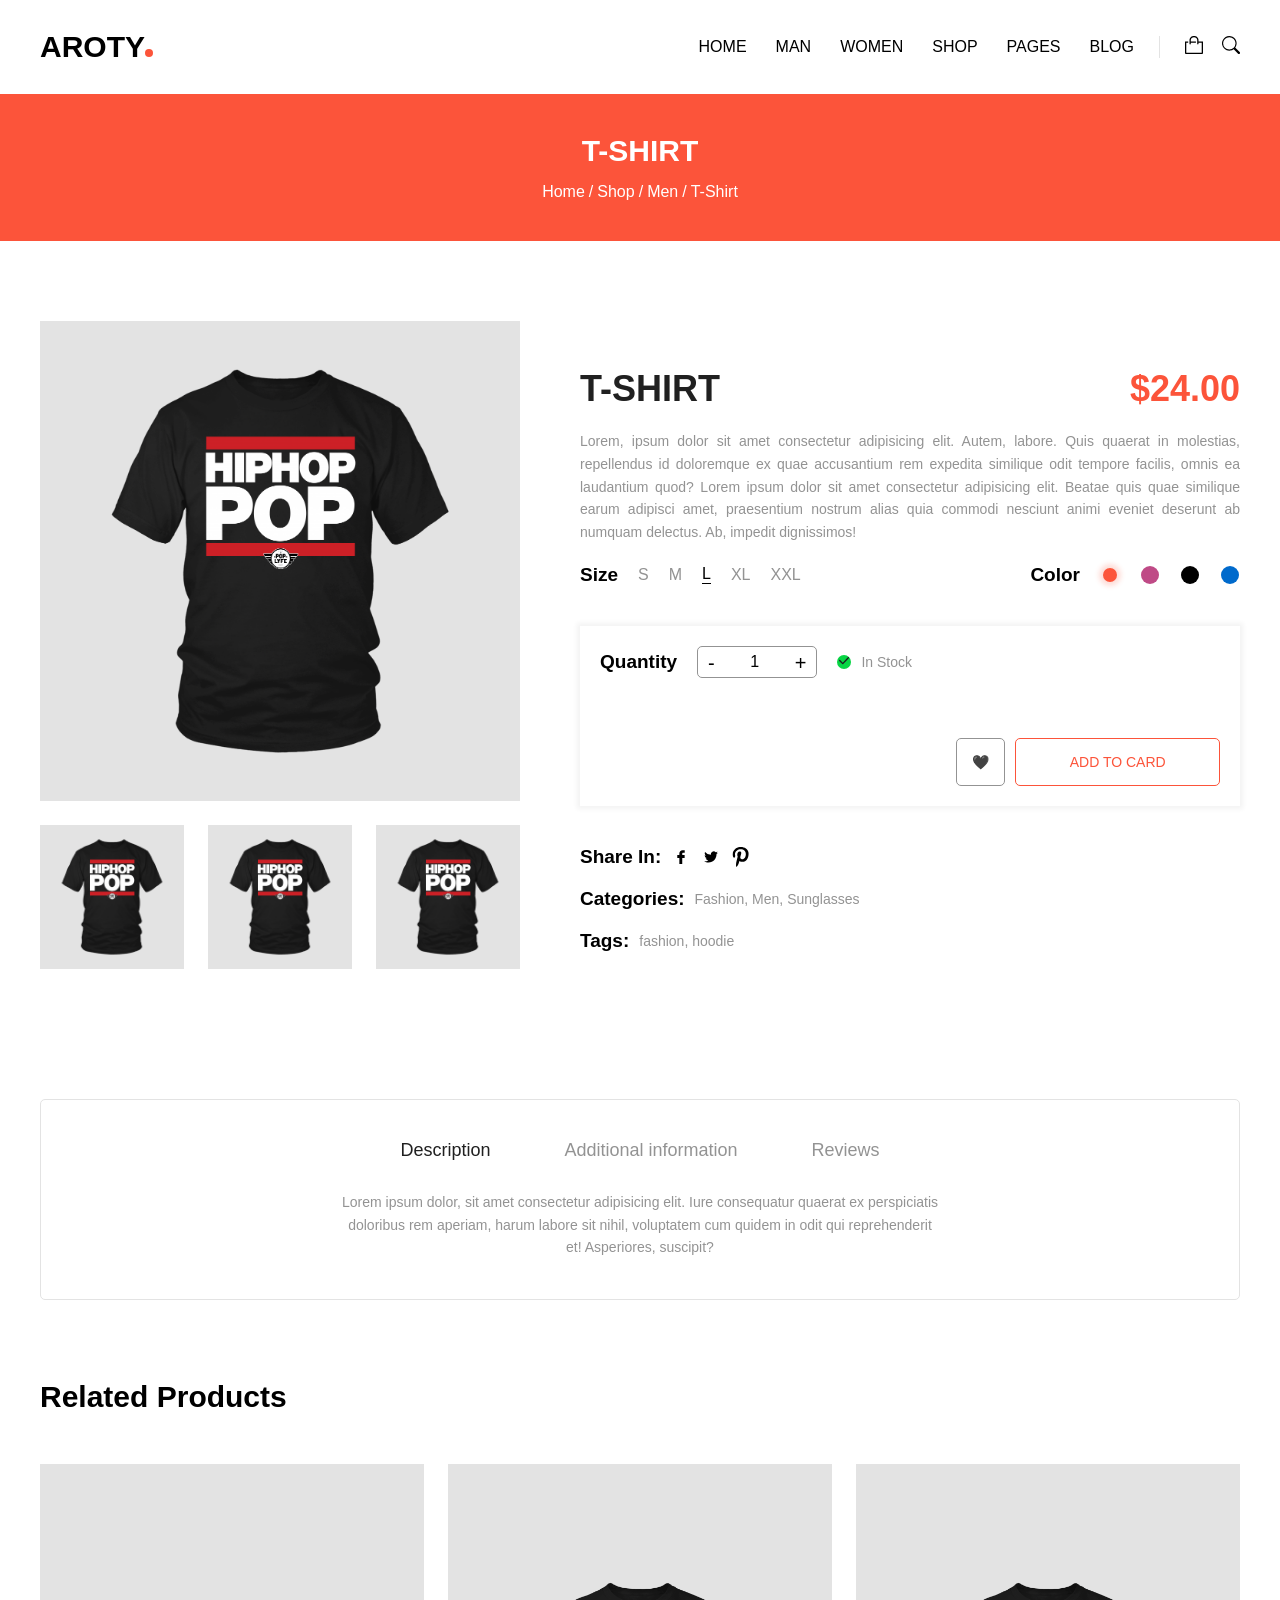
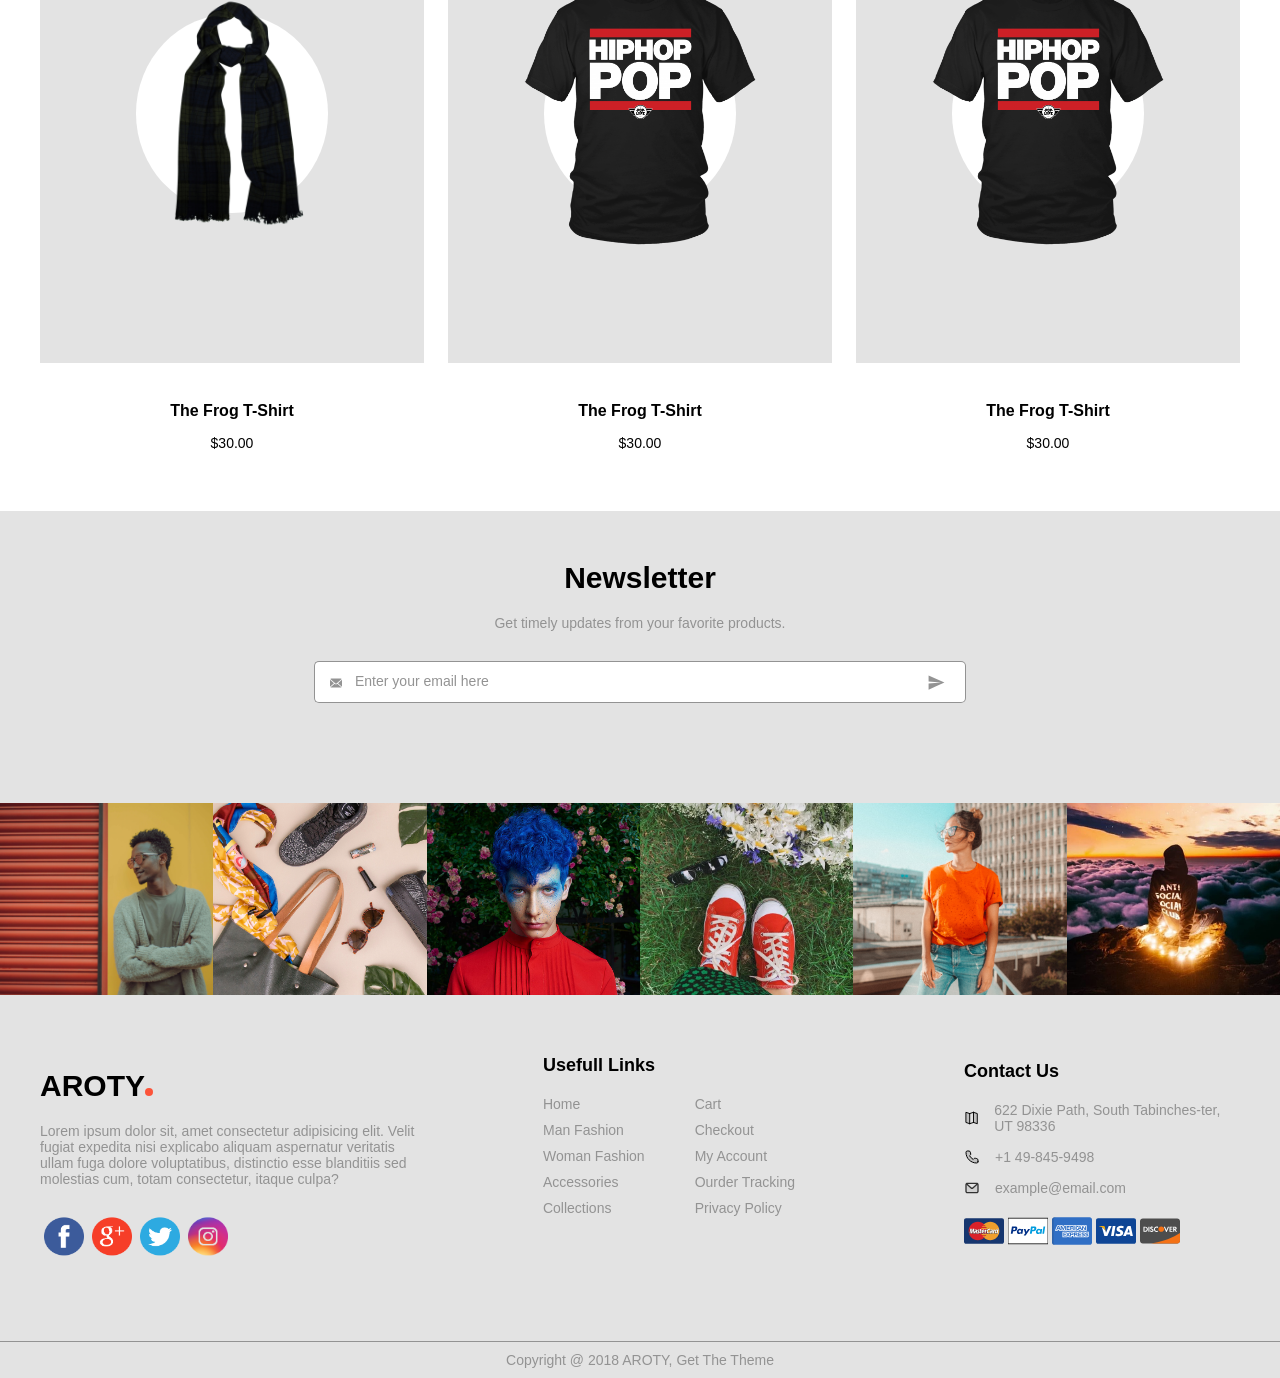
<file: assets/pages/product.html>
<!DOCTYPE html>
<html lang="rus">
<head>
    <meta charset="UTF-8">
    <meta http-equiv="X-UA-Compatible" content="IE=edge">
    <meta name="viewport" content="width=device-width, initial-scale=1.0">
    <title>Document</title>

    <link rel="stylesheet" href="../css/style.css">
</head>
<body>
    <div class="wrapper">
        <header>
            <div class="logo">
                <h2>aroty</h2>
                <div class="circle"></div>
            </div>
            <div class="nav-container">
                <div class="nav-links">
                    <a href="">home</a>
                    <a href="">man</a>
                    <a href="">women</a>
                    <a href="">shop</a>
                    <a href="">pages</a>
                    <a href="">blog</a>
                </div>
                <div class="nav-icons">
                    <svg width="18" height="18" viewBox="0 0 24 24" fill="currentColor" xmlns="http://www.w3.org/2000/svg">
                        <path d="M18 7.47418V5.25822C18 4.5677 17.8448 3.88394 17.5433 3.24598C17.2417 2.60803 16.7998 2.02837 16.2426 1.5401C15.6855 1.05183 15.0241 0.664508 14.2961 0.400258C13.5681 0.136008 12.7879 0 12 0C11.2121 0 10.4319 0.136008 9.7039 0.400258C8.97595 0.664508 8.31451 1.05183 7.75736 1.5401C7.20021 2.02837 6.75825 2.60803 6.45672 3.24598C6.1552 3.88394 6 4.5677 6 5.25822V10.5164C6 10.7157 6.09031 10.9067 6.25105 11.0476C6.4118 11.1885 6.62981 11.2676 6.85714 11.2676C7.08447 11.2676 7.30249 11.1885 7.46323 11.0476C7.62398 10.9067 7.71429 10.7157 7.71429 10.5164V8.97653H14.5714V7.47418H7.71429V5.25822C7.71429 4.2621 8.16582 3.30678 8.96954 2.60242C9.77327 1.89805 10.8634 1.50235 12 1.50235C13.1366 1.50235 14.2267 1.89805 15.0305 2.60242C15.8342 3.30678 16.2857 4.2621 16.2857 5.25822V10.4789C16.2857 10.6781 16.376 10.8692 16.5368 11.01C16.6975 11.1509 16.9155 11.23 17.1429 11.23C17.3702 11.23 17.5882 11.1509 17.7489 11.01C17.9097 10.8692 18 10.6781 18 10.4789V8.97653H22.2857V22.4977H1.71429V8.97653H4.28571V7.47418H0V22.5653C0 22.9458 0.172484 23.3107 0.479508 23.5798C0.786532 23.8488 1.20295 24 1.63714 24H22.3629C22.7971 24 23.2135 23.8488 23.5205 23.5798C23.8275 23.3107 24 22.9458 24 22.5653V7.47418H18Z"/>
                    </svg>
                    <svg xmlns="http://www.w3.org/2000/svg" width="18" height="18" fill="currentColor" class="bi bi-search" viewBox="0 0 16 16"> 
                        <path d="M11.742 10.344a6.5 6.5 0 1 0-1.397 1.398h-.001c.03.04.062.078.098.115l3.85 3.85a1 1 0 0 0 1.415-1.414l-3.85-3.85a1.007 1.007 0 0 0-.115-.1zM12 6.5a5.5 5.5 0 1 1-11 0 5.5 5.5 0 0 1 11 0z"/> 
                    </svg>
                </div>
            </div>
        </header>
    </div>
    <section class="page-title">
        <h2>T-Shirt</h2>
        <div class="source">
            <a href="#">Home</a>
            <span>/</span>
            <a href="#">Shop</a>
            <span>/</span>
            <a href="#">Men</a>
            <span>/</span>
            <a href="#">T-Shirt</a>
        </div>
    </section>
    <section class="product">
        <div class="wrapper">
            <div class="photos">
                <div class="cover">
                    <img src="../img/t-shirt.png" alt="">
                </div>
                <div class="container">
                    <div class="cover">
                        <img src="../img/t-shirt.png" alt="">
                    </div>
                    <div class="cover">
                        <img src="../img/t-shirt.png" alt="">
                    </div>
                    <div class="cover">
                        <img src="../img/t-shirt.png" alt="">
                    </div>
                </div>
            </div>
            <div class="product-info">
                <div class="product-name">
                    <h1>T-Shirt</h1>
                    <h1 class="price">$24.00</h1>

                </div>
                <p class="description">Lorem, ipsum dolor sit amet consectetur adipisicing elit. Autem, labore. Quis quaerat in molestias, repellendus id doloremque ex quae accusantium rem expedita similique odit tempore facilis, omnis ea laudantium quod? Lorem ipsum dolor sit amet consectetur adipisicing elit. Beatae quis quae similique earum adipisci amet, praesentium nostrum alias quia commodi nesciunt animi eveniet deserunt ab numquam delectus. Ab, impedit dignissimos!</p>
                <div class="settings">
                    <div class="size">
                        <h3>Size</h3>
                        <p>S</p>
                        <p>M</p>
                        <p class="active">L</p>
                        <p>XL</p>
                        <p>XXL</p>
                    </div>
                    <div class="color">
                        <h3>Color</h3>
                        <div class="ellipse-container">
                            <div class="ellipse active" id="orange"></div>
                        </div>
                        <div class="ellipse-container">
                            <div class="ellipse" id="pink"></div>
                        </div>
                        <div class="ellipse-container">
                            <div class="ellipse" id="black"></div>
                        </div>
                        <div class="ellipse-container">
                            <div class="ellipse" id="blue"></div>
                        </div>
                    </div>
                </div>
                <div class="card">
                    <div class="counter-container">
                        <h3>Quantity</h3>
                        <div class="counter">
                            <input type="button" value="-" class="btn minus">
                            <p class="quantity">1</p>
                            <input type="button" value="+" class="btn plus">
                        </div>
                        <div class="container-stock">
                            <svg width="14px" height="14px" viewBox="-6 -6 42.00 42.00" version="1.1" xmlns="http://www.w3.org/2000/svg" xmlns:xlink="http://www.w3.org/1999/xlink" fill="#000000" stroke="#000000"><g id="SVGRepo_bgCarrier" stroke-width="0" transform="translate(0,0), scale(1)"><rect x="-6" y="-6" width="42.00" height="42.00" rx="21" fill="#07d544" strokewidth="0"></rect></g><g id="SVGRepo_tracerCarrier" stroke-linecap="round" stroke-linejoin="round" stroke="#CCCCCC" stroke-width="0.06"></g><g id="SVGRepo_iconCarrier"> <title>check</title> <desc>Created with Sketch.</desc> <g id="icons" stroke-width="0.00030000000000000003" fill="none" fill-rule="evenodd"> <g id="ui-gambling-website-lined-icnos-casinoshunter" transform="translate(-2035.000000, -159.000000)" fill="#1C1C1F" fill-rule="nonzero"> <g id="1" transform="translate(1350.000000, 120.000000)"> <path d="M714.442949,39.6265241 C715.185684,40.4224314 715.185684,41.6860985 714.442949,42.4820059 L697.746773,60.3734759 C697.314529,60.8366655 696.704235,61.0580167 696.097259,60.9870953 C695.539848,61.0082805 694.995328,60.7852625 694.600813,60.3625035 L685.557051,50.6712906 C684.814316,49.8753832 684.814316,48.6117161 685.557051,47.8158087 C686.336607,46.9804433 687.631056,46.9804433 688.410591,47.8157854 L696.178719,56.1395081 L711.589388,39.6265241 C712.368944,38.7911586 713.663393,38.7911586 714.442949,39.6265241 Z" id="check"> </path> </g> </g> </g> </g>
                            </svg>
                            <p>In Stock</p>
                        </div>
                    </div>
                    <div class="to-cart">
                        <input type="button" value="&#128420" class="btn gray">
                        <input type="button" value="add to card" class="btn orange">
                    </div>
                </div>
                <div class="container-info">
                    <h3>Share In:</h3>
                    <svg fill="#000000" width="20px" height="20px" viewBox="0 0 32 32" xmlns="http://www.w3.org/2000/svg"><g id="SVGRepo_bgCarrier" stroke-width="0"></g><g id="SVGRepo_tracerCarrier" stroke-linecap="round" stroke-linejoin="round"></g><g id="SVGRepo_iconCarrier"><path d="M21.95 5.005l-3.306-.004c-3.206 0-5.277 2.124-5.277 5.415v2.495H10.05v4.515h3.317l-.004 9.575h4.641l.004-9.575h3.806l-.003-4.514h-3.803v-2.117c0-1.018.241-1.533 1.566-1.533l2.366-.001.01-4.256z"></path></g>
                    </svg>
                    <svg fill="#000000" width="20px" height="20px" viewBox="0 0 32 32" xmlns="http://www.w3.org/2000/svg"><g id="SVGRepo_bgCarrier" stroke-width="0"></g><g id="SVGRepo_tracerCarrier" stroke-linecap="round" stroke-linejoin="round"></g><g id="SVGRepo_iconCarrier"><path d="M11.919 24.94c-2.548 0-4.921-.747-6.919-2.032a9.049 9.049 0 0 0 6.681-1.867 4.512 4.512 0 0 1-4.215-3.137c.276.054.559.082.848.082.412 0 .812-.056 1.193-.156a4.519 4.519 0 0 1-3.622-4.425v-.059a4.478 4.478 0 0 0 2.042.564 4.507 4.507 0 0 1-2.008-3.758c0-.824.225-1.602.612-2.268a12.811 12.811 0 0 0 9.303 4.715 4.517 4.517 0 0 1 7.692-4.115 9.107 9.107 0 0 0 2.866-1.094 4.542 4.542 0 0 1-1.983 2.498 9.08 9.08 0 0 0 2.592-.71 9.283 9.283 0 0 1-2.252 2.337c.008.193.014.388.014.583-.001 5.962-4.542 12.843-12.844 12.842"></path></g>
                    </svg>
                    <svg fill="#000000" width="20px" height="20px" viewBox="0 0 1920 1920" xmlns="http://www.w3.org/2000/svg"><g id="SVGRepo_bgCarrier" stroke-width="0"></g><g id="SVGRepo_tracerCarrier" stroke-linecap="round" stroke-linejoin="round"></g><g id="SVGRepo_iconCarrier"> <path d="M796.863 1332.48C745.587 1596.875 679.29 1787.52 494.067 1920c-57.26-399.473 84.029-699.445 149.534-1018.165-111.811-185.11 13.44-557.816 249.036-466.108 289.92 113.054-230.174 661.384 133.044 733.327 379.257 74.993 515.012-572.16 279.982-807.303-339.727-339.502-1016.584-51.615-911.21 429.74 42.466 194.034-101.986 249.262-101.986 249.262C175.46 993.318 164.28 829.1 170.265 668.838 183.705 300.31 506.49 42.24 830.293 6.438c409.525-45.177 793.864 148.066 846.833 527.548 59.859 428.16-176.979 920.019-614.965 886.588-118.588-9.035-265.298-88.094-265.298-88.094" fill-rule="evenodd"></path> </g>
                    </svg>
                </div>
                <div class="container-info">
                    <h3>Categories:</h3>
                    <p>Fashion, Men, Sunglasses</p>
                </div>
                <div class="container-info">
                    <h3>Tags:</h3>
                    <p>fashion, hoodie</p>
                </div>
            </div>
            
        </div>
    </section>
    <section class="review">
        <div class="wrapper">
            <div class="information">
                <div class="container-descr">
                    <h4>Description</h4>
                    <h4>Additional information</h4>
                    <h4>Reviews</h4>
                </div>
                <p>Lorem ipsum dolor, sit amet consectetur adipisicing elit. Iure consequatur quaerat ex perspiciatis doloribus rem aperiam, harum labore sit nihil, voluptatem cum quidem in odit qui reprehenderit et! Asperiores, suscipit?</p>
            </div>
        </div>
    </section>
    <div class="wrapper">
        <div class="cards">
            <h2>Related Products</h2>
            <div class="container">
                <div class="card">
                    <div class="cover">
                        <img src="../img/Scarf.png" alt="">
                        <div class="circle"></div>
                    </div>
                    <div class="card-content">
                        <h4>The Frog T-Shirt</h4>
                        <p class="price">$30.00</p>
                    </div>
                </div>
                <div class="card">
                    <div class="cover">
                        <img src="../img/t-shirt.png" alt="">
                        <div class="circle"></div>
                    </div>
                    <div class="card-content">
                        <h4>The Frog T-Shirt</h4>
                        <p class="price">$30.00</p>
                    </div>
                </div>
                <div class="card">
                    <div class="cover">
                        <img src="../img/t-shirt.png" alt="">
                        <div class="circle"></div>
                    </div>
                    <div class="card-content">
                        <h4>The Frog T-Shirt</h4>
                        <p class="price">$30.00</p>
                    </div>
                </div>
            </div>
        </div>
    </div>
    <footer>
        <div class="wrapper">
            <div class="container">
                <h2>Newsletter</h2>
                <p class="news">Get timely updates from your favorite products.</p>
                <div class="container-mail">
                    <div class="square1">
                        <svg height="12px" width="12px" version="1.1" class="letter" xmlns="http://www.w3.org/2000/svg" xmlns:xlink="http://www.w3.org/1999/xlink" viewBox="0 0 512 512" xml:space="preserve" fill="#000000"><g id="SVGRepo_bgCarrier" stroke-width="0"></g><g id="SVGRepo_tracerCarrier" stroke-linecap="round" stroke-linejoin="round"></g><g id="SVGRepo_iconCarrier"> <style type="text/css"> </style> <g> <path class="st01" d="M341.374,265.845l168.152,146.591c1.599-5.25,2.474-10.818,2.474-16.583V117.087L341.374,265.845z"></path> <path class="st01" d="M256,283.102c7.208-0.015,14.31-2.492,20.11-7.538L499.591,80.739c-10.424-13.076-26.458-21.478-44.481-21.478 H56.89c-18.023,0-34.057,8.401-44.481,21.478L235.89,275.564C241.682,280.61,248.792,283.087,256,283.102z"></path> <path class="st01" d="M0,117.087v278.766c0,5.765,0.875,11.333,2.473,16.583l168.152-146.599L0,117.087z"></path> <path class="st01" d="M299.474,302.367c-12.432,10.841-28,16.303-43.474,16.288c-15.474,0.015-31.05-5.454-43.474-16.288 l-14.845-12.939L23.151,441.579c9.447,6.978,21.092,11.159,33.739,11.159h398.22c12.647,0,24.291-4.181,33.738-11.159 l-174.53-152.151L299.474,302.367z">
                        </path> </g> </g></svg>
                    </div>
                    <input type="text" name="" id="" class="mail" placeholder="Enter your email here">
                    <div class="square2">
                        <svg fill="#000000" class="send" version="1.1" id="Layer_1" xmlns="http://www.w3.org/2000/svg" xmlns:xlink="http://www.w3.org/1999/xlink" viewBox="0 0 24 24" xml:space="preserve"><g id="SVGRepo_bgCarrier" stroke-width="0"></g><g id="SVGRepo_tracerCarrier" stroke-linecap="round" stroke-linejoin="round"></g><g id="SVGRepo_iconCarrier"> <style type="text/css"> .st0{fill:none;} </style> <g id="surface1"> <path d="M2,3v7.8L18,12L2,13.2V21l20-9L2,3z"></path> </g> <rect class="st0" width="24" height="24"></rect> 
                        </g></svg>
                    </div>
                </div>
            </div>
        </div>
        <div class="container-pictures">
            <div class="cover">
                <img src="../img/footer1.jpg" alt="">
            </div>
            <div class="cover">
                <img src="../img/footer2.png" alt="">
            </div>
            <div class="cover">
                <img src="../img/footer3.jpeg" alt="">
            </div>
            <div class="cover">
                <img src="../img/footer4.jpg" alt="">
            </div>
            <div class="cover">
                <img src="../img/footer5.jpg" alt="">
            </div>
            <div class="cover">
                <img src="../img/footer6.jpg" alt="">
            </div>
            
        </div>
        <div class="wrapper">
            <div class="container-footer">
                <div class="block-info">
                    <div class="logo">
                        <h2>aroty</h2>
                        <div class="circle"></div>
                    </div>
                    <p>Lorem ipsum dolor sit, amet consectetur adipisicing elit. Velit fugiat expedita nisi explicabo aliquam aspernatur veritatis ullam fuga dolore voluptatibus, distinctio esse blanditiis sed molestias cum, totam consectetur, itaque culpa?</p>
                    <div class="container-social">
                        <div class="cover">
                            <img src="../img/facebook.png" alt="">
                        </div>
                        <div class="cover">
                            <img src="../img/plus.png" alt="">
                        </div>
                        <div class="cover">
                            <img src="../img/twitter.png" alt="">
                        </div>
                        <div class="cover">
                            <img src="../img/inst.png" alt="">
                        </div>
                    </div>
                </div>
                <div class="block-link">
                    <h3>Usefull Links</h3>
                    <div class="container-block-nav">
                        <div class="block-nav">
                            <a href="#">Home</a>
                            <a href="#">Man Fashion</a>
                            <a href="#">Woman Fashion</a>
                            <a href="#">Accessories</a>
                            <a href="#">Collections</a>
                        </div>
                        <div class="block-nav">
                            <a href="#">Cart</a>
                            <a href="#">Checkout</a>
                            <a href="#">My Account</a>
                            <a href="#">Ourder Tracking</a>
                            <a href="#">Privacy Policy</a>
                        </div>
                    </div>
                </div>
                <div class="block-contact">
                    <h3>Contact Us</h3>
                    <div class="container-contact">
                        <svg width="18px" height="18px" viewBox="0 0 24 24" fill="none" xmlns="http://www.w3.org/2000/svg"><g id="SVGRepo_bgCarrier" stroke-width="0"></g><g id="SVGRepo_tracerCarrier" stroke-linecap="round" stroke-linejoin="round" stroke="#00000" stroke-width="0.048"></g><g id="SVGRepo_iconCarrier"> <g opacity="0.15"> <path d="M3 3L9 5V21L3 19V3Z" fill="#000000"></path> <path d="M21 5L15 3V19L21 21V5Z" fill="#000000"></path> </g> <path d="M15 3V19M15 3L9 5M15 3L21 5V21L15 19M15 19L9 21M9 5V21M9 5L3 3V19L9 21" stroke="#000000" stroke-width="1.5" stroke-linecap="round" stroke-linejoin="round"></path> </g>
                        </svg>
                        <p>622 Dixie Path, South Tabinches-ter, UT 98336</p>
                    </div>
                    <div class="container-contact">
                        <svg width="16px" height="16px" viewBox="0 0 24 24" fill="none" xmlns="http://www.w3.org/2000/svg"><g id="SVGRepo_bgCarrier" stroke-width="0"></g><g id="SVGRepo_tracerCarrier" stroke-linecap="round" stroke-linejoin="round"></g><g id="SVGRepo_iconCarrier"> <path opacity="0.15" d="M20.9995 16.4767V19.1864C21.0037 20.2223 20.0723 21.0873 19.0265 20.9929C10.0001 21 3.00006 13.935 3.00713 4.96919C2.91294 3.92895 3.77364 3.00106 4.80817 3.00009H7.52331C7.96253 2.99577 8.38835 3.151 8.72138 3.43684C9.66819 4.24949 10.2772 7.00777 10.0429 8.10428C9.85994 8.96036 8.99696 9.55929 8.41026 10.1448C9.69864 12.4062 11.5747 14.2785 13.8405 15.5644C14.4272 14.9788 15.0274 14.1176 15.8851 13.935C16.9855 13.7008 19.7615 14.3106 20.5709 15.264C20.858 15.6021 21.0105 16.0337 20.9995 16.4767Z" fill="#000000"></path> <path d="M20.9995 19.1864V16.4767C21.0105 16.0337 20.858 15.6021 20.5709 15.264C19.7615 14.3106 16.9855 13.7008 15.8851 13.935C15.0274 14.1176 14.4272 14.9788 13.8405 15.5644C11.5747 14.2785 9.69864 12.4062 8.41026 10.1448C8.99696 9.55929 9.85994 8.96036 10.0429 8.10428C10.2772 7.00777 9.66819 4.24949 8.72138 3.43684C8.38835 3.151 7.96253 2.99577 7.52331 3.00009H4.80817C3.77364 3.00106 2.91294 3.92895 3.00713 4.96919C3.00006 13.935 10.0001 21 19.0265 20.9929C20.0723 21.0873 21.0037 20.2223 20.9995 19.1864Z" stroke="#000000" stroke-width="1.5" stroke-linecap="round" stroke-linejoin="round"></path> </g>
                        </svg>
                        <p>+1 49-845-9498</p>
                    </div>
                    <div class="container-contact">
                        <svg width="16px" height="16px" viewBox="0 0 24 24" fill="none" xmlns="http://www.w3.org/2000/svg"><g id="SVGRepo_bgCarrier" stroke-width="0"></g><g id="SVGRepo_tracerCarrier" stroke-linecap="round" stroke-linejoin="round"></g><g id="SVGRepo_iconCarrier"> <path opacity="0.1" d="M3.09097 6.4173C3 6.76072 3 7.21507 3 7.99997V16C3 16.9319 3 17.3978 3.15224 17.7653C3.35523 18.2554 3.74458 18.6447 4.23463 18.8477C4.60218 19 5.06812 19 6 19H18C18.9319 19 19.3978 19 19.7654 18.8477C20.2554 18.6447 20.6448 18.2554 20.8478 17.7653C21 17.3978 21 16.9319 21 16V7.99997C21 7.21506 21 6.76072 20.909 6.4173C20.852 6.5418 20.7683 6.65652 20.6585 6.75255L13.9755 12.6002C12.8444 13.5899 11.1556 13.5899 10.0245 12.6002L3.3415 6.75255C3.23175 6.65652 3.14804 6.5418 3.09097 6.4173Z" fill="#323232"></path> <path d="M3 8C3 7.06812 3 6.60218 3.15224 6.23463C3.35523 5.74458 3.74458 5.35523 4.23463 5.15224C4.60218 5 5.06812 5 6 5V5H18V5C18.9319 5 19.3978 5 19.7654 5.15224C20.2554 5.35523 20.6448 5.74458 20.8478 6.23463C21 6.60218 21 7.06812 21 8V16C21 16.9319 21 17.3978 20.8478 17.7654C20.6448 18.2554 20.2554 18.6448 19.7654 18.8478C19.3978 19 18.9319 19 18 19V19H6V19C5.06812 19 4.60218 19 4.23463 18.8478C3.74458 18.6448 3.35523 18.2554 3.15224 17.7654C3 17.3978 3 16.9319 3 16V8Z" stroke="#323232" stroke-width="2" stroke-linejoin="round"></path> <path d="M4 6L10.683 11.8476C11.437 12.5074 12.563 12.5074 13.317 11.8476L20 6" stroke="#323232" stroke-width="2" stroke-linecap="round" stroke-linejoin="round"></path> </g>
                        </svg>
                        <p>example@email.com</p>
                    </div>
                    <div class="container-card">
                        <svg width="40px" height="40px" viewBox="0 -140 780 780" enable-background="new 0 0 780 500" version="1.1" xml:space="preserve" xmlns="http://www.w3.org/2000/svg" fill="#000000"><g id="SVGRepo_bgCarrier" stroke-width="0"></g><g id="SVGRepo_tracerCarrier" stroke-linecap="round" stroke-linejoin="round"></g><g id="SVGRepo_iconCarrier"><path d="M40,0h700c22.092,0,40,17.909,40,40v420c0,22.092-17.908,40-40,40H40c-22.091,0-40-17.908-40-40V40 C0,17.909,17.909,0,40,0z" fill="#16366F"></path><path d="m449.01 250c0 99.143-80.37 179.5-179.51 179.5s-179.5-80.361-179.5-179.5c0-99.133 80.362-179.5 179.5-179.5 99.137 0 179.51 80.37 179.51 179.5" fill="#D9222A"></path><path d="m510.49 70.496c-46.38 0-88.643 17.596-120.5 46.466-6.49 5.889-12.548 12.237-18.125 18.996h36.266c4.966 6.037 9.536 12.388 13.685 19.013h-63.635c-3.827 6.121-7.28 12.469-10.341 19.008h84.312c2.893 6.185 5.431 12.53 7.6 19.004h-99.512c-2.091 6.235-3.832 12.581-5.217 19.009h109.94c2.689 12.49 4.044 25.231 4.041 38.008 0 19.934-3.254 39.113-9.254 57.02h-99.512c2.164 6.479 4.7 12.825 7.595 19.01h84.317c-3.064 6.54-6.52 12.889-10.347 19.013h-63.625c4.154 6.629 8.73 12.979 13.685 18.996h36.258c-5.57 6.772-11.63 13.126-18.13 19.012 31.86 28.867 74.118 46.454 120.5 46.454 99.138-1e-3 179.51-80.362 179.51-179.5 0-99.13-80.37-179.5-179.51-179.5" fill="#EE9F2D"></path><path d="m666.08 350.06c0-3.201 2.592-5.801 5.796-5.801s5.796 2.6 5.796 5.801c0 3.199-2.592 5.799-5.796 5.799-3.202-1e-3 -5.797-2.598-5.796-5.799zm5.796 4.408c2.435-1e-3 4.407-1.975 4.408-4.408 0-2.433-1.972-4.404-4.404-4.404h-4e-3c-2.429-4e-3 -4.4 1.963-4.404 4.392v0.013c-3e-3 2.432 1.967 4.406 4.399 4.408 1e-3 -1e-3 3e-3 -1e-3 5e-3 -1e-3zm-0.783-1.86h-1.188v-5.094h2.149c0.45 0 0.908 0 1.305 0.254 0.413 0.278 0.646 0.77 0.646 1.278 0 0.57-0.337 1.104-0.883 1.312l0.937 2.25h-1.315l-0.78-2.016h-0.87v2.016h-1e-3zm0-2.89h0.658c0.246 0 0.504 0.02 0.725-0.1 0.196-0.125 0.296-0.359 0.296-0.584 0-0.195-0.12-0.42-0.288-0.516-0.207-0.131-0.536-0.101-0.758-0.101h-0.633v1.301zm-443.5-80.063c-2.045-0.237-2.945-0.301-4.35-0.301-11.045 0-16.637 3.789-16.637 11.268 0 4.611 2.73 7.546 6.987 7.546 7.938 0 13.659-7.56 14-18.513zm14.171 32.996h-16.146l0.371-7.676c-4.925 6.067-11.496 8.95-20.425 8.95-10.562 0-17.804-8.25-17.804-20.229 0-18.024 12.596-28.54 34.217-28.54 2.208 0 5.041 0.2 7.941 0.569 0.605-2.441 0.763-3.486 0.763-4.8 0-4.908-3.396-6.738-12.5-6.738-9.533-0.108-17.396 2.271-20.625 3.334 0.204-1.23 2.7-16.658 2.7-16.658 9.712-2.846 16.117-3.917 23.325-3.917 16.733 0 25.596 7.512 25.58 21.712 0.032 3.805-0.597 8.5-1.58 14.671-1.692 10.731-5.32 33.718-5.817 39.322zm-62.158 0h-19.488l11.163-69.997-24.925 69.997h-13.28l-1.64-69.597-11.734 69.597h-18.242l15.238-91.054h28.02l1.7 50.966 17.092-50.966h31.167l-15.071 91.054m354.98-32.996c-2.037-0.237-2.942-0.301-4.342-0.301-11.041 0-16.634 3.789-16.634 11.268 0 4.611 2.726 7.546 6.983 7.546 7.939 0 13.664-7.56 13.993-18.513zm14.183 32.996h-16.145l0.365-7.676c-4.925 6.067-11.5 8.95-20.42 8.95-10.566 0-17.8-8.25-17.8-20.229 0-18.024 12.587-28.54 34.212-28.54 2.208 0 5.037 0.2 7.934 0.569 0.604-2.441 0.763-3.486 0.763-4.8 0-4.908-3.392-6.738-12.496-6.738-9.533-0.108-17.388 2.271-20.63 3.334 0.205-1.23 2.709-16.658 2.709-16.658 9.713-2.846 16.113-3.917 23.312-3.917 16.741 0 25.604 7.512 25.588 21.712 0.032 3.805-0.597 8.5-1.58 14.671-1.682 10.731-5.32 33.718-5.812 39.322zm-220.39-1.125c-5.334 1.68-9.492 2.399-14 2.399-9.963 0-15.4-5.725-15.4-16.267-0.142-3.27 1.433-11.879 2.67-19.737 1.125-6.917 8.45-50.53 8.45-50.53h19.371l-2.262 11.209h11.7l-2.643 17.796h-11.742c-2.25 14.083-5.454 31.625-5.491 33.95 0 3.817 2.037 5.483 6.67 5.483 2.221 0 3.941-0.226 5.255-0.7l-2.578 16.397m59.391-0.6c-6.654 2.033-13.075 3.017-19.879 3-21.683-0.021-32.987-11.346-32.987-33.032 0-25.313 14.38-43.947 33.9-43.947 15.97 0 26.17 10.433 26.17 26.796 0 5.429-0.7 10.729-2.387 18.212h-38.575c-1.304 10.742 5.57 15.217 16.837 15.217 6.935 0 13.188-1.43 20.142-4.663l-3.221 18.417zm-10.887-43.9c0.107-1.543 2.054-13.217-9.013-13.217-6.171 0-10.583 4.704-12.38 13.217h21.393zm-123.42-5.017c0 9.367 4.541 15.825 14.841 20.676 7.892 3.709 9.113 4.809 9.113 8.17 0 4.617-3.48 6.7-11.192 6.7-5.812 0-11.22-0.907-17.458-2.92 0 0-2.563 16.32-2.68 17.101 4.43 0.966 8.38 1.861 20.28 2.19 20.562 0 30.058-7.829 30.058-24.75 0-10.175-3.975-16.146-13.737-20.633-8.171-3.75-9.109-4.588-9.109-8.046 0-4.004 3.238-6.046 9.538-6.046 3.825 0 9.05 0.408 14 1.113l2.775-17.175c-5.046-0.8-12.696-1.442-17.15-1.442-21.8 0-29.346 11.387-29.279 25.062m229.09-23.116c5.413 0 10.459 1.42 17.413 4.92l3.187-19.762c-2.854-1.12-12.904-7.7-21.416-7.7-13.042 0-24.066 6.47-31.82 17.15-11.31-3.746-15.959 3.825-21.659 11.367l-5.062 1.179c0.383-2.483 0.73-4.95 0.613-7.446h-17.896c-2.445 22.917-6.779 46.13-10.171 69.075l-0.884 4.976h19.496c3.254-21.143 5.038-34.681 6.121-43.842l7.342-4.084c1.096-4.08 4.529-5.458 11.416-5.292-0.926 5.008-1.389 10.09-1.383 15.184 0 24.225 13.071 39.308 34.05 39.308 5.404 0 10.042-0.712 17.221-2.657l3.431-20.76c-6.46 3.18-11.761 4.676-16.561 4.676-11.328 0-18.183-8.362-18.183-22.184-1e-3 -20.05 10.195-34.108 24.745-34.108"></path><path d="m185.21 297.24h-19.491l11.17-69.988-24.925 69.988h-13.282l-1.642-69.588-11.733 69.588h-18.243l15.238-91.042h28.02l0.788 56.362 18.904-56.362h30.267l-15.071 91.042" fill="#ffffff"></path><path d="m647.52 211.6l-4.319 26.308c-5.33-7.012-11.054-12.087-18.612-12.087-9.834 0-18.784 7.454-24.642 18.425-8.158-1.692-16.597-4.563-16.597-4.563l-4e-3 0.067c0.658-6.133 0.92-9.875 0.862-11.146h-17.9c-2.437 22.917-6.77 46.13-10.157 69.075l-0.893 4.976h19.492c2.633-17.097 4.65-31.293 6.133-42.551 6.659-6.017 9.992-11.267 16.721-10.917-2.979 7.206-4.725 15.504-4.725 24.017 0 18.513 9.367 30.725 23.534 30.725 7.141 0 12.62-2.462 17.966-8.17l-0.912 6.884h18.433l14.842-91.043h-19.222zm-24.37 73.942c-6.634 0-9.983-4.909-9.983-14.597 0-14.553 6.271-24.875 15.112-24.875 6.695 0 10.32 5.104 10.32 14.508 1e-3 14.681-6.369 24.964-15.449 24.964z"></path><path d="m233.19 264.26c-2.042-0.236-2.946-0.3-4.346-0.3-11.046 0-16.634 3.788-16.634 11.267 0 4.604 2.73 7.547 6.98 7.547 7.945-1e-3 13.666-7.559 14-18.514zm14.179 32.984h-16.146l0.367-7.663c-4.921 6.054-11.5 8.95-20.421 8.95-10.567 0-17.804-8.25-17.804-20.229 0-18.032 12.591-28.542 34.216-28.542 2.209 0 5.042 0.2 7.938 0.571 0.604-2.442 0.762-3.487 0.762-4.808 0-4.908-3.391-6.73-12.496-6.73-9.537-0.108-17.395 2.272-20.629 3.322 0.204-1.226 2.7-16.638 2.7-16.638 9.709-2.858 16.121-3.93 23.321-3.93 16.738 0 25.604 7.518 25.588 21.705 0.029 3.82-0.605 8.512-1.584 14.675-1.687 10.725-5.32 33.725-5.812 39.317zm261.38-88.592l-3.192 19.767c-6.95-3.496-12-4.921-17.407-4.921-14.551 0-24.75 14.058-24.75 34.107 0 13.821 6.857 22.181 18.183 22.181 4.8 0 10.096-1.492 16.554-4.677l-3.42 20.75c-7.184 1.959-11.816 2.672-17.226 2.672-20.976 0-34.05-15.084-34.05-39.309 0-32.55 18.059-55.3 43.888-55.3 8.507 1e-3 18.562 3.609 21.42 4.73m31.442 55.608c-2.041-0.236-2.941-0.3-4.346-0.3-11.042 0-16.634 3.788-16.634 11.267 0 4.604 2.729 7.547 6.984 7.547 7.937-1e-3 13.662-7.559 13.996-18.514zm14.179 32.984h-16.15l0.37-7.663c-4.924 6.054-11.5 8.95-20.42 8.95-10.563 0-17.804-8.25-17.804-20.229 0-18.032 12.595-28.542 34.212-28.542 2.213 0 5.042 0.2 7.941 0.571 0.601-2.442 0.763-3.487 0.763-4.808 0-4.908-3.392-6.73-12.496-6.73-9.533-0.108-17.396 2.272-20.629 3.322 0.204-1.226 2.704-16.638 2.704-16.638 9.709-2.858 16.116-3.93 23.316-3.93 16.742 0 25.604 7.518 25.583 21.705 0.034 3.82-0.595 8.512-1.579 14.675-1.682 10.725-5.324 33.725-5.811 39.317zm-220.39-1.122c-5.338 1.68-9.496 2.409-14 2.409-9.963 0-15.4-5.726-15.4-16.266-0.138-3.281 1.437-11.881 2.675-19.738 1.12-6.926 8.446-50.533 8.446-50.533h19.367l-2.259 11.212h9.942l-2.646 17.788h-9.975c-2.25 14.091-5.463 31.619-5.496 33.949 0 3.83 2.042 5.483 6.671 5.483 2.22 0 3.938-0.217 5.254-0.692l-2.579 16.388m59.392-0.591c-6.65 2.033-13.08 3.013-19.88 3-21.684-0.021-32.987-11.346-32.987-33.033 0-25.321 14.38-43.95 33.9-43.95 15.97 0 26.17 10.429 26.17 26.8 0 5.433-0.7 10.733-2.382 18.212h-38.575c-1.306 10.741 5.569 15.221 16.837 15.221 6.93 0 13.188-1.434 20.137-4.676l-3.22 18.426zm-10.892-43.912c0.117-1.538 2.059-13.217-9.013-13.217-6.166 0-10.579 4.717-12.375 13.217h21.388zm-123.42-5.004c0 9.365 4.542 15.816 14.842 20.675 7.891 3.708 9.112 4.812 9.112 8.17 0 4.617-3.483 6.7-11.187 6.7-5.817 0-11.225-0.908-17.467-2.92 0 0-2.554 16.32-2.67 17.1 4.42 0.967 8.374 1.85 20.274 2.191 20.567 0 30.059-7.829 30.059-24.746 0-10.18-3.971-16.15-13.738-20.637-8.167-3.758-9.112-4.583-9.112-8.046 0-4 3.245-6.058 9.541-6.058 3.821 0 9.046 0.42 14.004 1.125l2.771-17.18c-5.041-0.8-12.691-1.441-17.146-1.441-21.804 0-29.345 11.379-29.283 25.067m398.45 50.629h-18.437l0.917-6.893c-5.347 5.717-10.825 8.18-17.967 8.18-14.168 0-23.53-12.213-23.53-30.725 0-24.63 14.521-45.393 31.709-45.393 7.558 0 13.28 3.088 18.604 10.096l4.325-26.308h19.221l-14.842 91.043zm-28.745-17.109c9.075 0 15.45-10.283 15.45-24.953 0-9.405-3.63-14.509-10.325-14.509-8.838 0-15.116 10.317-15.116 24.875-1e-3 9.686 3.357 14.587 9.991 14.587zm-56.843-56.929c-2.439 22.917-6.773 46.13-10.162 69.063l-0.891 4.975h19.491c6.971-45.275 8.658-54.117 19.588-53.009 1.742-9.266 4.982-17.383 7.399-21.479-8.163-1.7-12.721 2.913-18.688 11.675 0.471-3.787 1.334-7.466 1.163-11.225h-17.9m-160.42 0c-2.446 22.917-6.78 46.13-10.167 69.063l-0.887 4.975h19.5c6.962-45.275 8.646-54.117 19.569-53.009 1.75-9.266 4.992-17.383 7.4-21.479-8.154-1.7-12.716 2.913-18.678 11.675 0.47-3.787 1.325-7.466 1.162-11.225h-17.899m254.57 68.242c0-3.214 2.596-5.8 5.796-5.8 3.197-3e-3 5.792 2.587 5.795 5.785v0.015c-1e-3 3.2-2.595 5.794-5.795 5.796-3.2-2e-3 -5.794-2.596-5.796-5.796zm5.796 4.404c2.432 1e-3 4.403-1.97 4.403-4.401v-2e-3c3e-3 -2.433-1.968-4.406-4.399-4.408h-4e-3c-2.435 1e-3 -4.408 1.974-4.409 4.408 3e-3 2.432 1.976 4.403 4.409 4.403zm-0.784-1.87h-1.188v-5.084h2.154c0.446 0 0.908 8e-3 1.296 0.254 0.416 0.283 0.654 0.767 0.654 1.274 0 0.575-0.338 1.113-0.888 1.317l0.941 2.236h-1.319l-0.78-2.008h-0.87v2.008 3e-3zm0-2.88h0.654c0.245 0 0.513 0.018 0.729-0.1 0.195-0.125 0.295-0.361 0.295-0.587-9e-3 -0.21-0.115-0.404-0.287-0.524-0.204-0.117-0.542-0.085-0.763-0.085h-0.629v1.296h1e-3z" fill="#ffffff"></path></g>
                        </svg>
                        <svg width="40px" height="40px" viewBox="0 -140 780 780" enable-background="new 0 0 780 500" version="1.1" xml:space="preserve" xmlns="http://www.w3.org/2000/svg" fill="#000000"><g id="SVGRepo_bgCarrier" stroke-width="0"></g><g id="SVGRepo_tracerCarrier" stroke-linecap="round" stroke-linejoin="round"></g><g id="SVGRepo_iconCarrier"><rect width="780" height="500" fill="#FFF" stroke-width="15px" stroke="#000000"></rect><path d="m168.38 169.35c-8.399-5.774-19.359-8.668-32.88-8.668h-52.346c-4.145 0-6.435 2.073-6.87 6.215l-21.264 133.48c-0.221 1.311 0.107 2.51 0.981 3.6 0.869 1.092 1.962 1.635 3.271 1.635h24.864c4.361 0 6.758-2.068 7.198-6.215l5.888-35.986c0.215-1.744 0.982-3.162 2.291-4.254 1.308-1.09 2.944-1.803 4.907-2.129 1.963-0.324 3.814-0.488 5.562-0.488 1.743 0 3.814 0.111 6.217 0.328 2.397 0.217 3.925 0.324 4.58 0.324 18.756 0 33.478-5.285 44.167-15.867 10.684-10.576 16.032-25.242 16.032-44.004 0-12.868-4.203-22.191-12.598-27.974zm-26.989 40.08c-1.094 7.635-3.926 12.649-8.506 15.049-4.581 2.403-11.124 3.599-19.629 3.599l-10.797 0.326 5.563-35.007c0.434-2.397 1.851-3.597 4.252-3.597h6.218c8.72 0 15.049 1.257 18.975 3.761 3.924 2.51 5.233 7.801 3.924 15.869z" fill="#003087"></path><path d="m720.79 160.68h-24.207c-2.406 0-3.822 1.2-4.254 3.601l-21.266 136.1-0.328 0.654c0 1.096 0.436 2.127 1.311 3.109 0.867 0.98 1.963 1.471 3.27 1.471h21.596c4.137 0 6.428-2.068 6.871-6.215l21.264-133.81v-0.325c-1e-3 -3.055-1.423-4.581-4.257-4.581z" fill="#009CDE"></path><path d="m428.31 213.36c0-1.088-0.438-2.126-1.305-3.105-0.875-0.981-1.857-1.475-2.945-1.475h-25.191c-2.404 0-4.367 1.096-5.891 3.271l-34.678 51.039-14.395-49.074c-1.096-3.487-3.492-5.236-7.197-5.236h-24.541c-1.093 0-2.074 0.492-2.941 1.475-0.875 0.979-1.309 2.019-1.309 3.105 0 0.439 2.127 6.871 6.379 19.303 4.252 12.436 8.832 25.85 13.74 40.246 4.908 14.393 7.469 22.031 7.688 22.896-17.886 24.432-26.825 37.518-26.825 39.26 0 2.838 1.415 4.254 4.253 4.254h25.191c2.398 0 4.36-1.088 5.89-3.27l83.427-120.4c0.433-0.432 0.65-1.192 0.65-2.29z" fill="#003087"></path><path d="m662.89 208.78h-24.865c-3.057 0-4.904 3.6-5.559 10.799-5.678-8.722-16.031-13.089-31.084-13.089-15.703 0-29.064 5.89-40.076 17.668-11.016 11.778-16.521 25.632-16.521 41.552 0 12.871 3.762 23.121 11.285 30.752 7.525 7.639 17.611 11.451 30.266 11.451 6.324 0 12.758-1.311 19.301-3.926 6.543-2.617 11.664-6.105 15.379-10.469 0 0.219-0.223 1.197-0.654 2.941-0.441 1.748-0.656 3.061-0.656 3.926 0 3.494 1.414 5.234 4.254 5.234h22.576c4.139 0 6.541-2.068 7.193-6.215l13.416-85.39c0.215-1.31-0.111-2.507-0.982-3.599-0.877-1.088-1.965-1.635-3.273-1.635zm-42.694 64.454c-5.562 5.453-12.27 8.178-20.121 8.178-6.328 0-11.449-1.742-15.377-5.234-3.928-3.482-5.891-8.281-5.891-14.395 0-8.064 2.727-14.886 8.182-20.447 5.445-5.562 12.213-8.342 20.283-8.342 6.102 0 11.174 1.799 15.213 5.396 4.031 3.6 6.055 8.562 6.055 14.889-2e-3 7.851-2.783 14.505-8.344 19.955z" fill="#009CDE"></path><path d="m291.23 208.78h-24.865c-3.058 0-4.908 3.6-5.563 10.799-5.889-8.722-16.25-13.089-31.081-13.089-15.704 0-29.065 5.89-40.078 17.668-11.016 11.778-16.521 25.632-16.521 41.552 0 12.871 3.763 23.121 11.288 30.752 7.525 7.639 17.61 11.451 30.262 11.451 6.104 0 12.433-1.311 18.975-3.926 6.543-2.617 11.778-6.105 15.704-10.469-0.875 2.615-1.309 4.906-1.309 6.867 0 3.494 1.417 5.234 4.253 5.234h22.574c4.141 0 6.543-2.068 7.198-6.215l13.413-85.39c0.215-1.31-0.111-2.507-0.981-3.599-0.873-1.088-1.962-1.635-3.269-1.635zm-42.695 64.616c-5.563 5.35-12.382 8.016-20.447 8.016-6.329 0-11.4-1.742-15.214-5.234-3.819-3.482-5.726-8.281-5.726-14.395 0-8.064 2.725-14.886 8.18-20.447 5.449-5.562 12.211-8.343 20.284-8.343 6.104 0 11.175 1.8 15.214 5.397 4.032 3.6 6.052 8.562 6.052 14.889-1e-3 8.07-2.781 14.779-8.343 20.117z" fill="#003087"></path><path d="m540.04 169.35c-8.398-5.774-19.355-8.668-32.879-8.668h-52.02c-4.363 0-6.764 2.073-7.197 6.215l-21.266 133.48c-0.221 1.311 0.107 2.51 0.982 3.6 0.865 1.092 1.961 1.635 3.27 1.635h26.826c2.617 0 4.361-1.416 5.236-4.252l5.889-37.949c0.217-1.744 0.98-3.162 2.291-4.254 1.309-1.09 2.943-1.803 4.908-2.129 1.961-0.324 3.812-0.488 5.561-0.488 1.744 0 3.814 0.111 6.215 0.328 2.398 0.217 3.93 0.324 4.58 0.324 18.76 0 33.479-5.285 44.168-15.867 10.688-10.576 16.031-25.242 16.031-44.004 1e-3 -12.868-4.2-22.192-12.595-27.974zm-33.533 53.819c-4.799 3.271-11.998 4.906-21.592 4.906l-10.471 0.328 5.562-35.008c0.432-2.396 1.85-3.598 4.252-3.598h5.887c4.799 0 8.615 0.219 11.455 0.654 2.83 0.438 5.561 1.799 8.178 4.088 2.619 2.291 3.926 5.619 3.926 9.979 0 9.164-2.402 15.377-7.197 18.651z" fill="#009CDE"></path></g>
                        </svg>
                        <svg height="40px" width="40px" version="1.1" id="Capa_1" xmlns="http://www.w3.org/2000/svg" xmlns:xlink="http://www.w3.org/1999/xlink" viewBox="0 0 512 512" xml:space="preserve" fill="#000000"><g id="SVGRepo_bgCarrier" stroke-width="0"></g><g id="SVGRepo_tracerCarrier" stroke-linecap="round" stroke-linejoin="round"></g><g id="SVGRepo_iconCarrier"> <path style="fill:#306FC5;" d="M512,402.281c0,16.716-13.55,30.267-30.265,30.267H30.265C13.55,432.549,0,418.997,0,402.281V109.717 c0-16.715,13.55-30.266,30.265-30.266h451.47c16.716,0,30.265,13.551,30.265,30.266V402.281L512,402.281z"></path> <path style="opacity:0.15;fill:#202121;enable-background:new ;" d="M21.517,402.281V109.717 c0-16.715,13.552-30.266,30.267-30.266h-21.52C13.55,79.451,0,93.001,0,109.717v292.565c0,16.716,13.55,30.267,30.265,30.267h21.52 C35.07,432.549,21.517,418.997,21.517,402.281z"></path> <g> <polygon style="fill:#FFFFFF;" points="74.59,220.748 89.888,220.748 82.241,201.278 "></polygon> <polygon style="fill:#FFFFFF;" points="155.946,286.107 155.946,295.148 181.675,295.148 181.675,304.885 155.946,304.885 155.946,315.318 184.455,315.318 197.666,300.712 185.151,286.107 "></polygon> <polygon style="fill:#FFFFFF;" points="356.898,201.278 348.553,220.748 364.548,220.748 "></polygon> <polygon style="fill:#FFFFFF;" points="230.348,320.875 230.348,281.241 212.268,300.712 "></polygon> <path style="fill:#FFFFFF;" d="M264.42,292.368c-0.696-4.172-3.48-6.261-7.654-6.261h-14.599v12.516h15.299 C261.637,298.624,264.42,296.539,264.42,292.368z"></path> <path style="fill:#FFFFFF;" d="M313.09,297.236c1.391-0.697,2.089-2.785,2.089-4.867c0.696-2.779-0.698-4.172-2.089-4.868 c-1.387-0.696-3.476-0.696-5.559-0.696h-13.91v11.127h13.909C309.613,297.932,311.702,297.932,313.09,297.236z"></path> <path style="fill:#FFFFFF;" d="M413.217,183.198v8.344l-4.169-8.344H376.37v8.344l-4.174-8.344h-44.502 c-7.648,0-13.909,1.392-19.469,4.173v-4.173h-31.289v0.696v3.477c-3.476-2.78-7.648-4.173-13.211-4.173h-111.95l-7.652,17.384 l-7.647-17.384h-25.031h-10.431v8.344l-3.477-8.344h-0.696H66.942l-13.909,32.68L37.042,251.34l-0.294,0.697h0.294h35.463h0.444 l0.252-0.697l4.174-10.428h9.039l4.172,11.125h40.326v-0.697v-7.647l3.479,8.343h20.163l3.475-8.343v7.647v0.697h15.993h79.965 h0.696v-18.08h1.394c1.389,0,1.389,0,1.389,2.087v15.297h50.065v-4.172c4.172,2.089,10.426,4.172,18.771,4.172h20.863l4.172-11.123 h9.732l4.172,11.123h40.328v-6.952v-3.476l6.261,10.428h1.387h0.698h30.595v-68.143h-31.291l0,0H413.217z M177.501,241.609h-6.955 h-4.171v-4.169v-34.076l-0.696,1.595v-0.019l-16.176,36.669h-0.512h-3.719h-6.017l-16.687-38.245v38.245h-23.64l-4.867-10.43 H70.417l-4.868,10.43H53.326l20.57-48.675h17.382l19.469,46.587v-46.587h4.171h14.251l0.328,0.697h0.024l8.773,19.094l6.3,14.306 l0.223-0.721l13.906-33.375H177.5v48.674H177.501L177.501,241.609z M225.481,203.364h-27.119v9.039h26.423v9.734h-26.423v9.738 h27.119v10.427h-38.939v-49.367h38.939V203.364L225.481,203.364z M275.076,221.294c0.018,0.016,0.041,0.027,0.063,0.042 c0.263,0.278,0.488,0.557,0.68,0.824c1.332,1.746,2.409,4.343,2.463,8.151c0.004,0.066,0.007,0.131,0.011,0.197 c0,0.038,0.007,0.071,0.007,0.11c0,0.022-0.002,0.039-0.002,0.06c0.016,0.383,0.026,0.774,0.026,1.197v9.735h-10.428v-5.565 c0-2.781,0-6.954-2.089-9.735c-0.657-0.657-1.322-1.09-2.046-1.398c-1.042-0.675-3.017-0.686-6.295-0.686h-12.52v17.384h-11.818 v-48.675h26.425c6.254,0,10.428,0,13.906,2.086c3.407,2.046,5.465,5.439,5.543,10.812c-0.161,7.4-4.911,11.46-8.326,12.829 C270.676,218.662,272.996,219.129,275.076,221.294z M298.491,241.609h-11.822v-48.675h11.822V241.609z M434.083,241.609h-15.3 l-22.25-36.855v30.595l-0.073-0.072v6.362h-11.747v-0.029h-11.822l-4.172-10.43H344.38l-4.172,11.123h-13.211 c-5.559,0-12.517-1.389-16.687-5.561c-4.172-4.172-6.256-9.735-6.256-18.773c0-6.953,1.389-13.911,6.256-19.472 c3.474-4.175,9.735-5.562,17.382-5.562h11.128v10.429h-11.128c-4.172,0-6.254,0.693-9.041,2.783 c-2.082,2.085-3.474,6.256-3.474,11.123c0,5.564,0.696,9.04,3.474,11.821c2.091,2.089,4.87,2.785,8.346,2.785h4.867l15.991-38.243 h6.957h10.428l19.472,46.587v-2.376v-15.705v-1.389v-27.116h17.382l20.161,34.07v-34.07h11.826v47.977h0.002L434.083,241.609 L434.083,241.609z"></path> <path style="fill:#FFFFFF;" d="M265.161,213.207c0.203-0.217,0.387-0.463,0.543-0.745c0.63-0.997,1.352-2.793,0.963-5.244 c-0.016-0.225-0.057-0.433-0.105-0.634c-0.013-0.056-0.011-0.105-0.026-0.161l-0.007,0.001c-0.346-1.191-1.229-1.923-2.11-2.367 c-1.394-0.693-3.48-0.693-5.565-0.693h-13.909v11.127h13.909c2.085,0,4.172,0,5.565-0.697c0.209-0.106,0.395-0.25,0.574-0.413 l0.002,0.009C264.996,213.389,265.067,213.315,265.161,213.207z"></path> <path style="fill:#FFFFFF;" d="M475.105,311.144c0-4.867-1.389-9.736-3.474-13.212v-31.289h-0.032v-2.089c0,0-29.145,0-33.483,0 c-4.336,0-9.598,4.171-9.598,4.171v-4.171h-31.984c-4.87,0-11.124,1.392-13.909,4.171v-4.171h-57.016v2.089v2.081 c-4.169-3.474-11.824-4.171-15.298-4.171h-37.549v2.089v2.081c-3.476-3.474-11.824-4.171-15.998-4.171H215.05l-9.737,10.431 l-9.04-10.431h-2.911h-4.737h-54.93v2.089v5.493v62.651h61.19l10.054-10.057l8.715,10.057h0.698h35.258h1.598h0.696h0.692v-6.953 v-9.039h3.479c4.863,0,11.124,0,15.991-2.089v17.382v1.394h31.291v-1.394V317.4h1.387c2.089,0,2.089,0,2.089,2.086v14.6v1.394 h94.563c6.263,0,12.517-1.394,15.993-4.175v2.781v1.394h29.902c6.254,0,12.517-0.695,16.689-3.478 c6.402-3.841,10.437-10.64,11.037-18.749c0.028-0.24,0.063-0.48,0.085-0.721l-0.041-0.039 C475.087,312.043,475.105,311.598,475.105,311.144z M256.076,306.973h-13.91v2.081v4.174v4.173v7.649h-22.855l-13.302-15.299 l-0.046,0.051l-0.65-0.748l-15.297,15.996h-44.501v-48.673h45.197l12.348,13.525l2.596,2.832l0.352-0.365l14.604-15.991h36.852 c7.152,0,15.161,1.765,18.196,9.042c0.365,1.441,0.577,3.043,0.577,4.863C276.237,304.189,266.502,306.973,256.076,306.973z M325.609,306.276c1.389,2.081,2.085,4.867,2.085,9.041v9.732h-11.819v-6.256c0-2.786,0-7.65-2.089-9.739 c-1.387-2.081-4.172-2.081-8.341-2.081H292.93v18.077h-11.82v-49.369h26.421c5.559,0,10.426,0,13.909,2.084 c3.474,2.088,6.254,5.565,6.254,11.128c0,7.647-4.865,11.819-8.343,13.212C322.829,303.49,324.914,304.885,325.609,306.276z M373.589,286.107h-27.122v9.04h26.424v9.737h-26.424v9.736h27.122v10.429H334.65V275.68h38.939V286.107z M402.791,325.05h-22.252 v-10.429h22.252c2.082,0,3.476,0,4.87-1.392c0.696-0.697,1.387-2.085,1.387-3.477c0-1.394-0.691-2.778-1.387-3.475 c-0.698-0.695-2.091-1.391-4.176-1.391c-11.126-0.696-24.337,0-24.337-15.296c0-6.954,4.172-14.604,16.689-14.604h22.945v11.819 h-21.554c-2.085,0-3.478,0-4.87,0.696c-1.387,0.697-1.387,2.089-1.387,3.478c0,2.087,1.387,2.783,2.778,3.473 c1.394,0.697,2.783,0.697,4.172,0.697h6.259c6.259,0,10.43,1.391,13.211,4.173c2.087,2.087,3.478,5.564,3.478,10.43 C420.869,320.179,414.611,325.05,402.791,325.05z M462.59,320.179c-2.778,2.785-7.648,4.871-14.604,4.871H425.74v-10.429h22.245 c2.087,0,3.481,0,4.87-1.392c0.693-0.697,1.391-2.085,1.391-3.477c0-1.394-0.698-2.778-1.391-3.475 c-0.696-0.695-2.085-1.391-4.172-1.391c-11.122-0.696-24.337,0-24.337-15.295c0-6.609,3.781-12.579,13.106-14.352 c1.115-0.154,2.293-0.253,3.583-0.253h22.948v11.819h-15.3h-5.561h-0.696c-2.087,0-3.476,0-4.865,0.696 c-0.7,0.697-1.396,2.089-1.396,3.478c0,2.087,0.696,2.783,2.785,3.473c1.389,0.697,2.78,0.697,4.172,0.697h0.691h5.565 c3.039,0,5.337,0.375,7.44,1.114c1.926,0.697,8.302,3.549,9.728,10.994c0.124,0.78,0.215,1.594,0.215,2.495 C466.761,313.925,465.37,317.401,462.59,320.179z"></path> </g> </g>
                        </svg>
                        <svg width="40px" height="40px" viewBox="0 -140 780 780" enable-background="new 0 0 780 500" version="1.1" xml:space="preserve" xmlns="http://www.w3.org/2000/svg" fill="#000000"><g id="SVGRepo_bgCarrier" stroke-width="0"></g><g id="SVGRepo_tracerCarrier" stroke-linecap="round" stroke-linejoin="round"></g><g id="SVGRepo_iconCarrier"><path d="M40,0h700c22.092,0,40,17.909,40,40v420c0,22.092-17.908,40-40,40H40c-22.091,0-40-17.908-40-40V40 C0,17.909,17.909,0,40,0z" fill="#0E4595"></path><path d="m293.2 348.73l33.361-195.76h53.36l-33.385 195.76h-53.336zm246.11-191.54c-10.57-3.966-27.137-8.222-47.822-8.222-52.725 0-89.865 26.55-90.18 64.603-0.299 28.13 26.514 43.822 46.752 53.186 20.771 9.595 27.752 15.714 27.654 24.283-0.131 13.121-16.586 19.116-31.922 19.116-21.357 0-32.703-2.967-50.227-10.276l-6.876-3.11-7.489 43.823c12.463 5.464 35.51 10.198 59.438 10.443 56.09 0 92.5-26.246 92.916-66.882 0.199-22.269-14.016-39.216-44.801-53.188-18.65-9.055-30.072-15.099-29.951-24.268 0-8.137 9.668-16.839 30.557-16.839 17.449-0.27 30.09 3.535 39.938 7.5l4.781 2.26 7.232-42.429m137.31-4.223h-41.232c-12.773 0-22.332 3.487-27.941 16.234l-79.244 179.4h56.031s9.16-24.123 11.232-29.418c6.125 0 60.555 0.084 68.338 0.084 1.596 6.853 6.49 29.334 6.49 29.334h49.514l-43.188-195.64zm-65.418 126.41c4.412-11.279 21.26-54.723 21.26-54.723-0.316 0.522 4.379-11.334 7.074-18.684l3.605 16.879s10.219 46.729 12.354 56.528h-44.293zm-363.3-126.41l-52.24 133.5-5.567-27.13c-9.725-31.273-40.025-65.155-73.898-82.118l47.766 171.2 56.456-0.064 84.004-195.39h-56.521" fill="#ffffff"></path><path d="m146.92 152.96h-86.041l-0.681 4.073c66.938 16.204 111.23 55.363 129.62 102.41l-18.71-89.96c-3.23-12.395-12.597-16.094-24.186-16.527" fill="#F2AE14"></path></g>
                        </svg>
                        <svg width="40px" height="40px" viewBox="0 -139.5 750 750" version="1.1" xmlns="http://www.w3.org/2000/svg" xmlns:xlink="http://www.w3.org/1999/xlink" fill="#000000"><g id="SVGRepo_bgCarrier" stroke-width="0"></g><g id="SVGRepo_tracerCarrier" stroke-linecap="round" stroke-linejoin="round"></g><g id="SVGRepo_iconCarrier"> <desc>Created with Sketch.</desc> <defs> </defs> <g id="Page-1" stroke="none" stroke-width="1" fill="none" fill-rule="evenodd"> <g id="discover" fill-rule="nonzero"> <path d="M52.8771038,0 C23.6793894,0 -4.55476115e-15,23.1545612 0,51.7102589 L0,419.289737 C0,447.850829 23.671801,471 52.8771038,471 L697.122894,471 C726.320615,471 750,447.845433 750,419.289737 L750,252.475404 L750,51.7102589 C750,23.1491677 726.328202,-4.4533018e-15 697.122894,0 L52.8771038,0 Z" id="Shape" fill="#4D4D4D"> </path> <path d="M314.569558,152.198414 C323.06625,152.198414 330.192577,153.9309 338.865308,158.110254 L338.865308,180.197198 C330.650269,172.563549 323.523875,169.368926 314.100058,169.368926 C295.577115,169.368926 281.009615,183.944539 281.009615,202.424438 C281.009615,221.911997 295.126279,235.620254 315.018404,235.620254 C323.972798,235.620254 330.967135,232.591128 338.865308,225.080186 L338.865308,247.178497 C329.883538,251.197965 322.604577,252.785079 314.100058,252.785079 C284.025202,252.785079 260.655798,230.849701 260.655798,202.560947 C260.655798,174.577103 284.647269,152.198414 314.569558,152.198414 Z M221.191404,152.807038 C232.293048,152.807038 242.451462,156.418802 250.944635,163.479831 L240.609981,176.340655 C235.465019,170.859895 230.599394,168.547945 224.682615,168.547945 C216.169885,168.547936 209.970327,173.154235 209.970327,179.215049 C209.970327,184.413218 213.450798,187.164422 225.302356,191.332621 C247.768529,199.141028 254.426462,206.064868 254.426462,221.354473 C254.426462,239.986821 240.026981,252.955721 219.503077,252.955721 C204.47426,252.955721 193.548154,247.330452 184.44824,234.636213 L197.205529,222.956624 C201.754702,231.315341 209.342452,235.792799 218.763144,235.792799 C227.573971,235.792799 234.097058,230.014421 234.097058,222.217168 C234.097058,218.175392 232.121269,214.709536 228.175702,212.259183 C226.189231,211.099073 222.254519,209.369382 214.522615,206.777734 C195.973058,200.43062 189.609,193.646221 189.609,180.386799 C189.609,164.636126 203.275981,152.807038 221.191404,152.807038 Z M446.886269,154.485036 L468.460788,154.485036 L495.464615,219.130417 L522.815885,154.485036 L544.22701,154.485036 L500.482644,253.198414 L489.855019,253.198414 L446.886269,154.485036 Z M64.8212135,154.632923 L93.811974,154.632923 C125.842394,154.632923 148.170827,174.418596 148.170827,202.822609 C148.170827,216.985567 141.340038,230.679389 129.788913,239.766893 C120.068962,247.437722 108.994192,250.877669 93.6598558,250.877669 L64.8212135,250.877669 L64.8212135,154.632923 Z M157.25849,154.632923 L177.009462,154.632923 L177.009462,250.877669 L157.25849,250.877669 L157.25849,154.632923 Z M553.156923,154.632923 L609.168423,154.632923 L609.168423,170.940741 L572.892875,170.940741 L572.892875,192.303392 L607.831279,192.303392 L607.831279,208.603619 L572.892875,208.603619 L572.892875,234.583122 L609.168423,234.583122 L609.168423,250.877669 L553.156923,250.877669 L553.156923,154.632923 Z M622.250596,154.632923 L651.534327,154.632923 C674.313452,154.632923 687.366663,165.030007 687.366663,183.048838 C687.366663,197.784414 679.179923,207.454847 664.302885,210.332805 L696.176385,250.877669 L671.888144,250.877669 L644.551904,212.213673 L641.977163,212.213673 L641.977163,250.877669 L622.250596,250.877669 L622.250596,154.632923 Z M641.977163,169.791736 L641.977163,198.939525 L647.748269,198.939525 C660.360308,198.939525 667.044769,193.734406 667.044769,184.05942 C667.044769,174.693052 660.359106,169.791736 648.060019,169.791736 L641.977163,169.791736 Z M84.5571663,170.940741 L84.5571663,234.583122 L89.8568962,234.583122 C102.619538,234.583122 110.679663,232.259105 116.885144,226.934514 C123.71575,221.152572 127.824519,211.920423 127.824519,202.684197 C127.824519,193.462833 123.71575,184.505917 116.885144,178.723975 C110.361615,173.113074 102.619538,170.940741 89.8568962,170.940741 L84.5571663,170.940741 Z" id="Shape" fill="#FFFFFF"> </path> <path d="M399.164288,151.559424 C428.914452,151.559424 453.031096,173.727429 453.031096,201.112187 L453.031096,201.143399 C453.031096,228.528147 428.914452,250.727374 399.164288,250.727374 C369.414125,250.727374 345.297481,228.528147 345.297481,201.143399 L345.297481,201.112187 C345.297481,173.727429 369.414125,151.559424 399.164288,151.559424 Z M749.982612,271.093939 C724.934651,288.327133 537.408564,411.490963 212.719237,470.985071 L697.105507,470.985071 C726.303228,470.985071 749.982612,447.830504 749.982612,419.274807 L749.982612,271.093939 Z" id="Shape" fill="#F47216"> </path> </g> </g> </g>
                        </svg>
                    </div>

                </div>
            </div> 
        </div>
        <div class="line"></div>  
        <p class="line-p">Copyright @ 2018 AROTY, Get The Theme</p> 
    </footer>

</body>
</html>
</file>
<file: assets/css/style.css>
a {
  text-decoration: none;
}

p, h1, h2, h3, h4, h5, h6, body {
  margin: 0;
}

.btn {
  border: none;
  background-color: transparent;
}

input[type=text] {
  border: none;
  outline: none;
  background-color: transparent;
}

#orange {
  background-color: #Fc543a;
}

#black {
  background-color: #000;
}

#pink {
  background-color: #EF5DA8;
}

#blue {
  background-color: #0085FF;
}

.review .wrapper .information .container-descr, .product .wrapper .product-info .card .counter-container .container-stock, .product .wrapper .product-info .settings, .product .wrapper .product-info .product-name, .product .wrapper .photos .container, .product .wrapper, footer .container-footer .block-link .container-block-nav, footer .container-footer .block-info .container-social, footer .container-footer, footer .container-pictures, footer .container .container-mail, footer .container, .cards .container-btn, .cards .container, .cards .sort .nav-linkscard, .cards .sort, .category .wrapper .container, .main .wrapper, header .nav-container, header {
  display: flex;
  justify-content: space-between;
  align-items: center;
}

.btn.gray {
  border: 1px solid #939393;
  color: #939393;
  font-family: "Montserrat", sans-serif;
  font-weight: 500;
  text-transform: uppercase;
  padding: 15px 0;
  background-color: transparent;
  font-size: 14px;
  transition: 0.5s;
  width: 33%;
  border-radius: 5px;
  width: 8%;
}
.btn.gray:hover {
  border: 1px solid #Fc543a;
  color: #Fc543a;
  font-family: "Montserrat", sans-serif;
  font-weight: 500;
  text-transform: uppercase;
  padding: 15px 0;
  background-color: transparent;
  font-size: 14px;
  transition: 0.5s;
  width: 33%;
  border-radius: 5px;
  background-color: #Fc543a;
  color: #fff;
  cursor: pointer;
  color: #Fc543a;
  width: 8%;
}
.btn.orange {
  border: 1px solid #Fc543a;
  color: #Fc543a;
  font-family: "Montserrat", sans-serif;
  font-weight: 500;
  text-transform: uppercase;
  padding: 15px 0;
  background-color: transparent;
  font-size: 14px;
  transition: 0.5s;
  width: 33%;
  border-radius: 5px;
}
.btn.orange:hover {
  border: 1px solid #Fc543a;
  color: #Fc543a;
  font-family: "Montserrat", sans-serif;
  font-weight: 500;
  text-transform: uppercase;
  padding: 15px 0;
  background-color: transparent;
  font-size: 14px;
  transition: 0.5s;
  width: 33%;
  border-radius: 5px;
  background-color: #Fc543a;
  color: #fff;
  cursor: pointer;
}
.btn.blue {
  border: 1px solid #0085FF;
  color: #0085FF;
  font-family: "Montserrat", sans-serif;
  font-weight: 500;
  text-transform: uppercase;
  padding: 15px 0;
  background-color: transparent;
  font-size: 14px;
  transition: 0.5s;
  width: 33%;
  border-radius: 5px;
}
.btn.blue:hover {
  border: 1px solid #0085FF;
  color: #0085FF;
  font-family: "Montserrat", sans-serif;
  font-weight: 500;
  text-transform: uppercase;
  padding: 15px 0;
  background-color: transparent;
  font-size: 14px;
  transition: 0.5s;
  width: 33%;
  border-radius: 5px;
  background-color: #0085FF;
  color: #fff;
  cursor: pointer;
}
.btn.white {
  border: 1px solid #fff;
  color: #fff;
  font-family: "Montserrat", sans-serif;
  font-weight: 500;
  text-transform: uppercase;
  padding: 15px 0;
  background-color: transparent;
  font-size: 14px;
  transition: 0.5s;
  width: 33%;
  border-radius: 5px;
}
.btn.white:hover {
  border: 1px solid #fff;
  color: #fff;
  font-family: "Montserrat", sans-serif;
  font-weight: 500;
  text-transform: uppercase;
  padding: 15px 0;
  background-color: transparent;
  font-size: 14px;
  transition: 0.5s;
  width: 33%;
  border-radius: 5px;
  background-color: #fff;
  color: #fff;
  cursor: pointer;
  color: #Fc543a;
}

.wrapper {
  max-width: 1200px;
  margin: 0 auto;
}

header {
  padding: 30px 0;
}
header .logo {
  display: flex;
  align-items: baseline;
}
header .logo h2 {
  font-family: "Montserrat", sans-serif;
  font-weight: 700;
  text-transform: uppercase;
  font-size: 30px;
}
header .logo .circle {
  width: 8px;
  height: 8px;
  background-color: #Fc543a;
  border-radius: 100%;
}
header .nav-container .nav-links a {
  font-family: "Montserrat", sans-serif;
  font-weight: 500;
  text-transform: uppercase;
  color: #000;
  font-size: 16px;
  margin-right: 25px;
}
header .nav-container .nav-links a:hover {
  padding-bottom: 1%;
  color: #Fc543a;
  border-bottom: 2px solid #Fc543a;
}
header .nav-container .nav-icons {
  padding-left: 25px;
  border-left: 1px solid #e3e3e3;
}
header .nav-container .nav-icons svg:hover {
  cursor: pointer;
  fill: #Fc543a;
}
header .nav-container .nav-icons svg:first-child {
  margin-right: 15px;
}

section {
  margin-bottom: 80px;
}

.main {
  background-color: #Fc543a;
}
.main .wrapper .block {
  width: 45%;
}
.main .wrapper .block .cover {
  position: relative;
  width: 100%;
  padding-top: 70%;
}
.main .wrapper .block .cover img, .main .wrapper .block .cover .content {
  position: absolute;
  top: 0;
  left: 0;
  width: 100%;
  height: 100%;
  object-fit: cover;
}
.main .wrapper .block .cover img {
  transform: scaleX(-1);
}
.main .wrapper .block h1 {
  font-family: "Permanent Marker";
  font-size: 56px;
  color: #fff;
  margin-bottom: 25px;
}

.category .wrapper .container:first-child {
  margin-bottom: 1.7%;
}
.category .wrapper .container .category-card {
  transition: 0.2s;
  width: 32%;
}
.category .wrapper .container .category-card img {
  transition: 0.2s;
}
.category .wrapper .container .category-card h3 {
  transition: 0.2s;
}
.category .wrapper .container .category-card:hover {
  cursor: pointer;
  scale: 105%;
}
.category .wrapper .container .category-card:hover h3 {
  text-shadow: 4px 4px 0 #Fc543a;
}
.category .wrapper .container .category-card:hover img {
  filter: blur(1px) saturate(0);
}
.category .wrapper .container .category-card .cover {
  position: relative;
  width: 100%;
  padding-top: 100%;
}
.category .wrapper .container .category-card .cover img, .category .wrapper .container .category-card .cover .content {
  position: absolute;
  top: 0;
  left: 0;
  width: 100%;
  height: 100%;
  object-fit: cover;
}
.category .wrapper .container .category-card .cover h3 {
  position: absolute;
  z-index: 1;
  font-family: "Montserrat", sans-serif;
  font-weight: 700;
  text-transform: uppercase;
  bottom: 45%;
  text-align: center;
  width: 100%;
  color: #fff;
  font-size: 24px;
}
.category .wrapper .container .category-card.big {
  width: 66%;
}
.category .wrapper .container .category-card.big .cover {
  position: relative;
  width: 100%;
  padding-top: 47.5%;
}
.category .wrapper .container .category-card.big .cover img, .category .wrapper .container .category-card.big .cover .content {
  position: absolute;
  top: 0;
  left: 0;
  width: 100%;
  height: 100%;
  object-fit: cover;
}

.cards h2 {
  font-family: "Montserrat", sans-serif;
  font-weight: 700;
  font-size: 30px;
  text-align: center;
  margin-bottom: 50px;
}
.cards .sort {
  justify-content: center;
}
.cards .sort .nav-linkscard {
  width: 42%;
}
.cards .sort .nav-linkscard h4 {
  font-family: "Montserrat", sans-serif;
  font-weight: 600;
  font-size: 16px;
  margin-bottom: 35px;
  padding-bottom: 5px;
  border-bottom: 2px solid transparent;
}
.cards .sort .nav-linkscard h4:hover {
  cursor: pointer;
  color: #Fc543a;
  border-bottom: 2px solid #Fc543a;
}
.cards .container {
  margin-bottom: 5%;
}
.cards .container .card {
  width: 32%;
}
.cards .container .card .cover {
  transition: 0.2s;
  position: relative;
  width: 100%;
  padding-top: 130%;
  background-color: #e3e3e3;
}
.cards .container .card .cover:hover {
  cursor: pointer;
  scale: 105%;
}
.cards .container .card .cover:hover img {
  scale: 0.7;
}
.cards .container .card .cover:hover .circle {
  scale: 1.1;
  background-color: #Fc543a;
  box-shadow: 4px 4px 2px #000;
}
.cards .container .card .cover img, .cards .container .card .cover .content {
  position: absolute;
  top: 0;
  left: 0;
  width: 100%;
  height: 100%;
  object-fit: cover;
}
.cards .container .card .cover img {
  object-fit: contain;
  scale: 0.6;
  z-index: 2;
  transition: 0.2s;
}
.cards .container .card .cover .circle {
  width: 50%;
  height: 40%;
  background-color: #fff;
  border-radius: 100%;
  position: absolute;
  z-index: 1;
  top: 30%;
  left: 25%;
  transition: 0.2s;
}
.cards .container .card .card-content h4 {
  font-family: "Montserrat", sans-serif;
  font-weight: 600;
  font-size: 16px;
  text-align: center;
  padding: 10% 0 4%;
}
.cards .container .card .card-content p {
  font-family: "Montserrat", sans-serif;
  font-weight: 500;
  font-size: 14px;
  text-align: center;
}
.cards .container-btn {
  justify-content: center;
}
.cards .container-btn .btn {
  width: 15%;
}

.page-title {
  background-color: #Fc543a;
  display: flex;
  justify-content: center;
  align-items: center;
  flex-direction: column;
  padding: 40px 0;
}
.page-title h2 {
  font-family: "Montserrat", sans-serif;
  font-weight: 700;
  text-transform: uppercase;
  color: #fff;
  font-size: 30px;
  margin-bottom: 15px;
}
.page-title .source a, .page-title .source span {
  color: #fff;
  font-family: "Montserrat", sans-serif;
  font-weight: 400;
  text-transform: capitalize;
}

footer {
  background-color: #e3e3e3;
  padding-top: 50px;
}
footer .container {
  flex-direction: column;
  justify-content: center;
}
footer .container h2 {
  font-family: "Montserrat", sans-serif;
  font-weight: 700;
  font-size: 30px;
  text-align: center;
  margin-bottom: 20px;
}
footer .container .news {
  font-family: "Montserrat", sans-serif;
  font-weight: 500;
  font-size: 14px;
  color: #939393;
  margin-bottom: 30px;
}
footer .container .container-mail .square1 {
  height: 40px;
  width: 40px;
  position: relative;
  background-color: #fff;
  border: 1px solid #939393;
  border-right: 0;
  border-radius: 5px 0 0 5px;
  margin-bottom: 100px;
}
footer .container .container-mail .square1 .letter {
  position: absolute;
  top: 15px;
  left: 15px;
  fill: #939393;
}
footer .container .container-mail .mail {
  border: 1px solid #939393;
  border-left: 0;
  border-right: 0;
  background-color: #fff;
  padding: 12.5px 0;
  width: 550px;
  margin-bottom: 100px;
}
footer .container .container-mail .mail::placeholder {
  font-family: "Montserrat", sans-serif;
  font-weight: 400;
  color: #939393;
  font-size: 14px;
}
footer .container .container-mail .square2 {
  height: 40px;
  width: 60px;
  position: relative;
  background-color: #fff;
  border: 1px solid #939393;
  border-left: 0;
  border-radius: 0 5px 5px 0;
  transition: 0.2s;
  margin-bottom: 100px;
}
footer .container .container-mail .square2 .send {
  width: 19px;
  height: 19px;
  position: absolute;
  top: 11px;
  right: 19px;
  fill: #939393;
  transition: 0.2s;
}
footer .container .container-mail .square2:hover {
  background-color: #Fc543a;
  border: 1px solid #Fc543a;
  cursor: pointer;
}
footer .container .container-mail .square2:hover .send {
  fill: #fff;
}
footer .container-pictures {
  margin-bottom: 60px;
}
footer .container-pictures .cover {
  position: relative;
  width: 100%;
  padding-top: 100%;
  padding-top: 15%;
}
footer .container-pictures .cover img, footer .container-pictures .cover .content {
  position: absolute;
  top: 0;
  left: 0;
  width: 100%;
  height: 100%;
  object-fit: cover;
}
footer .container-footer {
  margin-bottom: 80px;
}
footer .container-footer .block-info {
  width: 32%;
}
footer .container-footer .block-info .logo {
  display: flex;
  align-items: baseline;
  margin-bottom: 20px;
}
footer .container-footer .block-info .logo h2 {
  font-family: "Montserrat", sans-serif;
  font-weight: 700;
  text-transform: uppercase;
  font-size: 30px;
}
footer .container-footer .block-info .logo .circle {
  width: 8px;
  height: 8px;
  background-color: #Fc543a;
  border-radius: 100%;
}
footer .container-footer .block-info p {
  font-family: "Montserrat", sans-serif;
  font-weight: 500;
  font-size: 14px;
  margin-bottom: 40px;
  color: #939393;
}
footer .container-footer .block-info .container-social {
  width: 50%;
}
footer .container-footer .block-info .container-social .cover {
  position: relative;
  width: 100%;
  padding-top: 10%;
  padding-top: 10%;
}
footer .container-footer .block-info .container-social .cover img, footer .container-footer .block-info .container-social .cover .content {
  position: absolute;
  top: 0;
  left: 0;
  width: 100%;
  height: 100%;
  object-fit: cover;
}
footer .container-footer .block-info .container-social .cover img {
  scale: 2;
  object-fit: contain;
}
footer .container-footer .block-info .container-social .cover img:hover {
  cursor: pointer;
}
footer .container-footer .block-link {
  display: flex;
  flex-direction: column;
  height: 206px;
}
footer .container-footer .block-link h3 {
  font-family: "Montserrat", sans-serif;
  font-weight: 700;
  font-size: 18px;
  margin-bottom: 20px;
}
footer .container-footer .block-link .container-block-nav .block-nav {
  display: flex;
  flex-direction: column;
  gap: 10px;
  margin-right: 50px;
}
footer .container-footer .block-link .container-block-nav .block-nav a {
  font-family: "Montserrat", sans-serif;
  font-weight: 400;
  font-size: 14px;
  color: #939393;
}
footer .container-footer .block-contact {
  width: 23%;
}
footer .container-footer .block-contact h3 {
  font-family: "Montserrat", sans-serif;
  font-weight: 700;
  font-size: 18px;
  margin-bottom: 20px;
}
footer .container-footer .block-contact .container-contact {
  display: flex;
  align-items: center;
  margin-bottom: 15px;
}
footer .container-footer .block-contact .container-contact svg {
  margin-right: 15px;
}
footer .container-footer .block-contact .container-contact p {
  font-family: "Montserrat", sans-serif;
  font-weight: 400;
  font-size: 14px;
  color: #939393;
}
footer .line {
  width: 100%;
  height: 1px;
  background-color: #939393;
  margin-bottom: 10px;
}
footer .line-p {
  font-family: "Montserrat", sans-serif;
  font-weight: 400;
  font-size: 14px;
  text-align: center;
  color: #939393;
  padding-bottom: 10px;
}

.product .wrapper .photos {
  width: 40%;
  margin-bottom: 50px;
}
.product .wrapper .photos .cover {
  position: relative;
  width: 100%;
  padding-top: 100%;
  background-color: #e3e3e3;
}
.product .wrapper .photos .cover img, .product .wrapper .photos .cover .content {
  position: absolute;
  top: 0;
  left: 0;
  width: 100%;
  height: 100%;
  object-fit: cover;
}
.product .wrapper .photos .cover img {
  object-fit: contain;
  transform: scale(0.8);
}
.product .wrapper .photos .container {
  margin-top: 5%;
}
.product .wrapper .photos .container .cover {
  width: 30%;
  padding-top: 30%;
}
.product .wrapper .product-info {
  width: 55%;
}
.product .wrapper .product-info h3 {
  font-family: "Montserrat", sans-serif;
  font-weight: 700;
  text-transform: capitalize;
  font-size: 19px;
}
.product .wrapper .product-info .product-name h1 {
  font-family: "Montserrat", sans-serif;
  font-weight: 800;
  text-transform: uppercase;
  font-size: 36px;
  color: #202020;
}
.product .wrapper .product-info .product-name h1.price {
  color: #Fc543a;
}
.product .wrapper .product-info .description {
  font-family: "Montserrat", sans-serif;
  font-weight: 400;
  font-size: 14px;
  color: #939393;
  text-align: justify;
  margin: 20px 0;
  line-height: 0.6cm;
}
.product .wrapper .product-info .settings .size, .product .wrapper .product-info .settings .color {
  display: flex;
  gap: 20px;
  align-items: center;
}
.product .wrapper .product-info .settings .size p {
  font-family: "Montserrat", sans-serif;
  font-weight: 500;
  text-transform: uppercase;
  color: #939393;
  cursor: pointer;
}
.product .wrapper .product-info .settings .size p.active {
  color: #000;
  border-bottom: 1px solid #000;
}
.product .wrapper .product-info .settings .color .ellipse-container {
  width: 20px;
  height: 20px;
  display: flex;
  justify-content: center;
  align-items: center;
}
.product .wrapper .product-info .settings .color .ellipse-container .ellipse {
  width: 18px;
  height: 18px;
  border-radius: 100%;
  filter: brightness(0.8);
  cursor: pointer;
}
.product .wrapper .product-info .settings .color .ellipse-container .ellipse.active {
  filter: brightness(1);
  width: 14px;
  height: 14px;
  box-shadow: 0 0 5px 4px rgba(252, 84, 58, 0.2);
}
.product .wrapper .product-info .card {
  margin-top: 40px;
  box-shadow: 0 0 5px 3px rgba(0, 0, 0, 0.05);
  padding: 20px;
  margin-bottom: 40px;
}
.product .wrapper .product-info .card .counter-container {
  display: flex;
  gap: 20px;
  align-items: center;
  margin-bottom: 60px;
}
.product .wrapper .product-info .card .counter-container .counter {
  display: flex;
  border: 1px solid #939393;
  border-radius: 5px;
  align-items: center;
  height: 30px;
}
.product .wrapper .product-info .card .counter-container .counter .btn {
  font-family: "Montserrat", sans-serif;
  font-weight: 700;
  padding: 5px 10px;
  transition: 0.2s;
}
.product .wrapper .product-info .card .counter-container .counter .btn:hover {
  background-color: #Fc543a;
  cursor: pointer;
  color: #fff;
}
.product .wrapper .product-info .card .counter-container .counter .btn.minus {
  border-radius: 4px 0 0 4px;
  height: 30px;
  font-family: "Montserrat", sans-serif;
  font-weight: 300;
  font-size: 20px;
}
.product .wrapper .product-info .card .counter-container .counter .btn.plus {
  border-radius: 0 4px 4px 0;
  height: 30px;
  font-family: "Montserrat", sans-serif;
  font-weight: 300;
  font-size: 20px;
}
.product .wrapper .product-info .card .counter-container .counter .quantity {
  font-family: "Montserrat", sans-serif;
  font-weight: 500;
  width: 60px;
  text-align: center;
}
.product .wrapper .product-info .card .counter-container .container-stock svg {
  margin-right: 10px;
}
.product .wrapper .product-info .card .counter-container .container-stock p {
  font-family: "Montserrat", sans-serif;
  font-weight: 400;
  font-size: 14px;
  color: #939393;
}
.product .wrapper .product-info .card .to-cart {
  width: 100%;
  display: flex;
  justify-content: end;
}
.product .wrapper .product-info .card .to-cart .btn.gray {
  margin-right: 10px;
}
.product .wrapper .product-info .container-info {
  display: flex;
  gap: 10px;
  align-items: center;
  margin-bottom: 20px;
}
.product .wrapper .product-info .container-info p {
  font-family: "Montserrat", sans-serif;
  font-weight: 400;
  font-size: 14px;
  color: #939393;
  text-align: justify;
}

.review .wrapper .information {
  border: 1px solid #e3e3e3;
  border-radius: 5px;
  padding: 40px 0;
  display: flex;
  flex-direction: column;
  align-items: center;
}
.review .wrapper .information .container-descr {
  width: 40%;
  margin-bottom: 30px;
}
.review .wrapper .information .container-descr h4 {
  font-family: "Montserrat", sans-serif;
  font-weight: 500;
  font-size: 18px;
  color: #939393;
}
.review .wrapper .information .container-descr h4:first-child {
  color: #202020;
}
.review .wrapper .information .container-descr h4:hover {
  cursor: pointer;
}
.review .wrapper .information p {
  font-family: "Montserrat", sans-serif;
  font-weight: 400;
  width: 50%;
  text-align: center;
  line-height: 0.6cm;
  font-size: 14px;
  color: #939393;
}

.cards h2 {
  text-align: start;
}

/*# sourceMappingURL=style.css.map */
</file>
